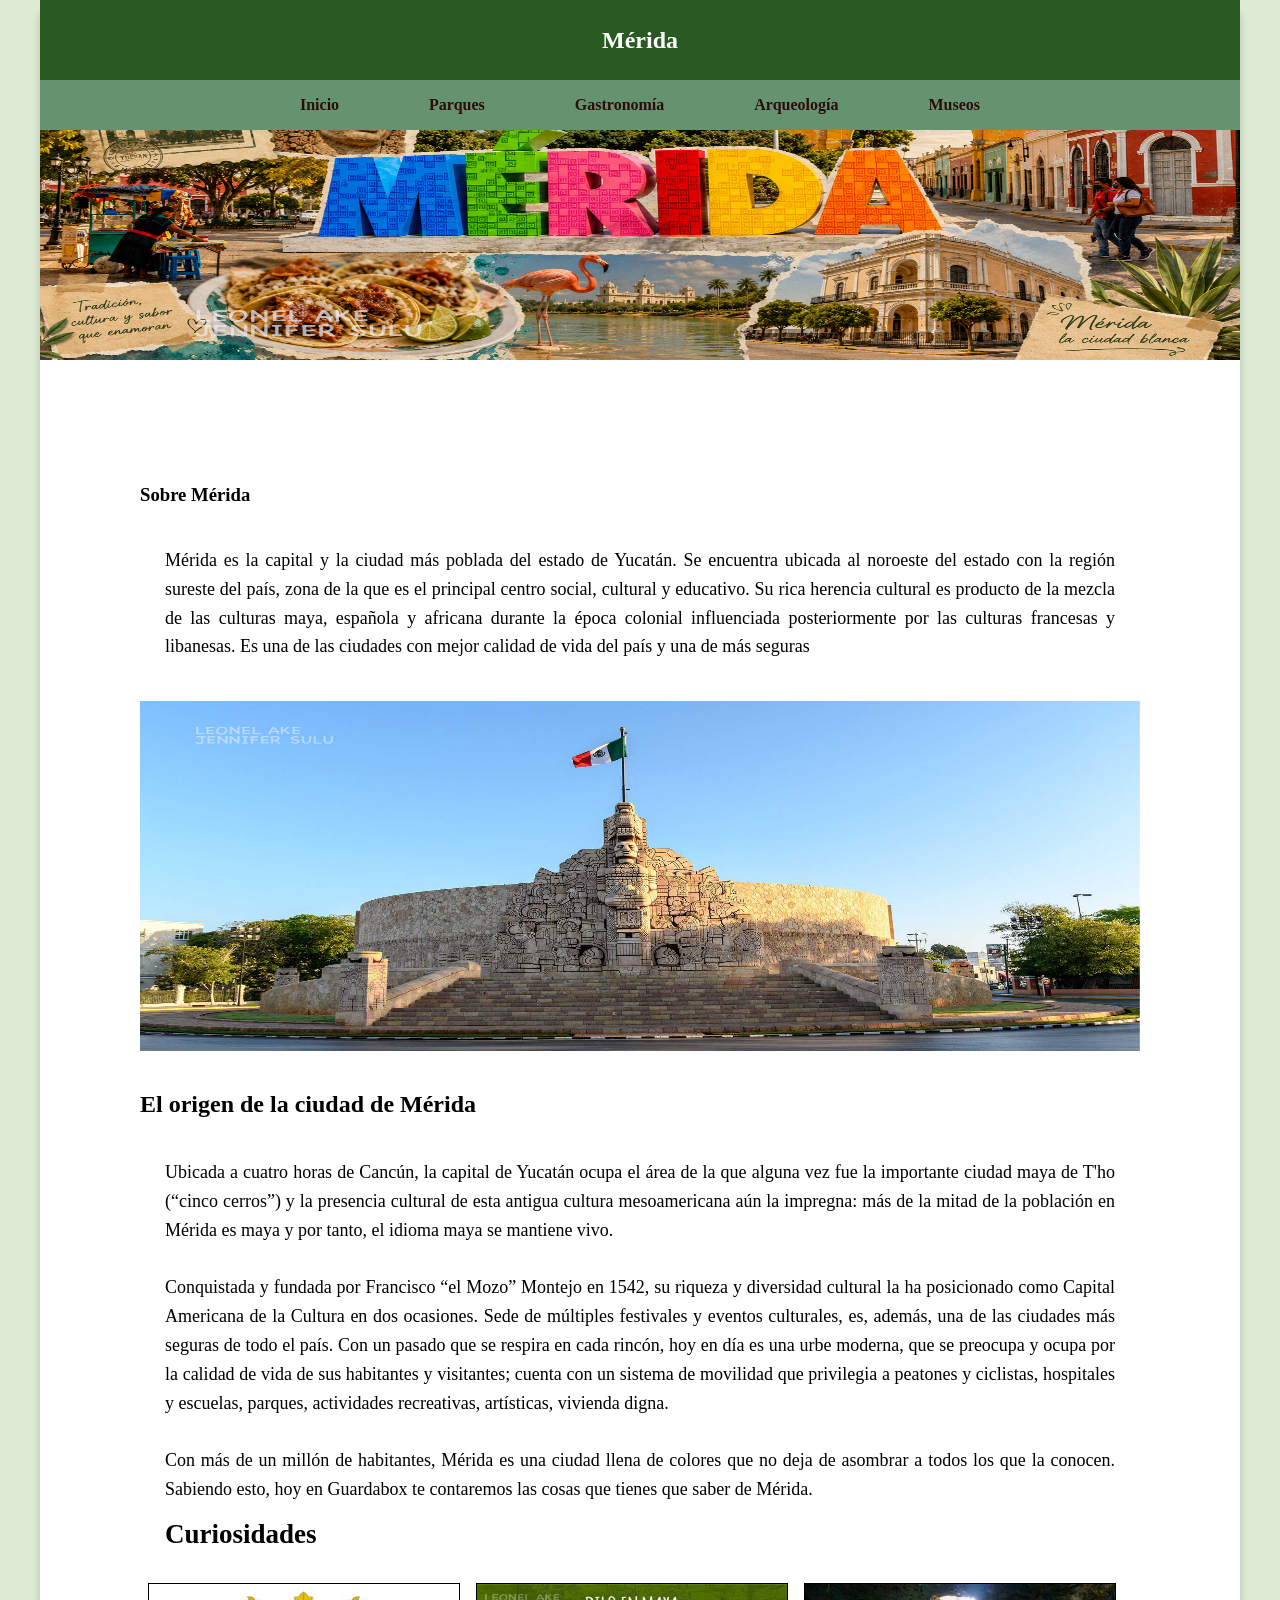
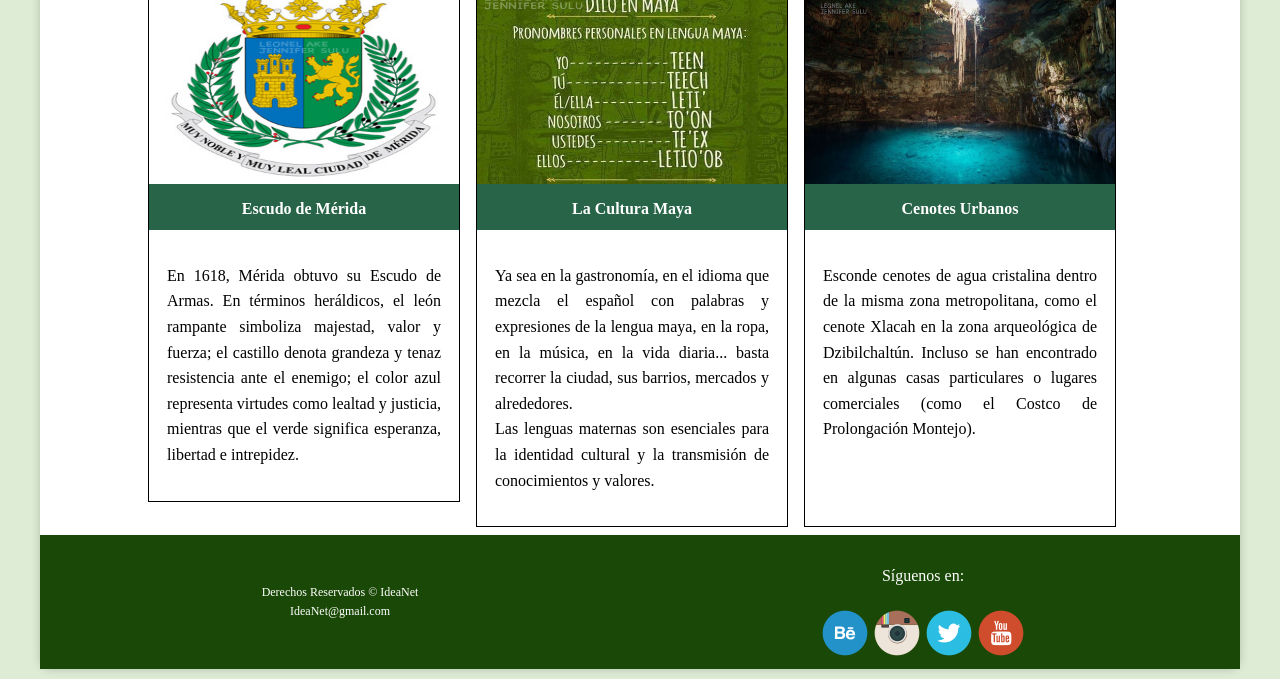
<file: index.html>
<!DOCTYPE html>
<html lang="en">
<head>
    <meta charset="UTF-8">
    <meta name="viewport" content="width=device-width, initial-scale=1.0">
    <title>Mérida</title>
    <link rel="stylesheet" href="css_museo/estilos.css">
</head>
<body>
    <div class="container">

   <aside class="superior">
 <img src="imagenes/banner_M.jpg" alt="" height="350px" width="100%">

<nav>
    <a href="index.html">Inicio</a>
    <a href="parques.html">Parques</a>
    <a href="gastronomia.html">Gastronomía</a>
    <a href="arqueologia.html">Arqueología</a>
    <a href="museos.html">Museos</a>
</nav>

</nav>
  


  <header>
        <h1>Mérida</h1>
    </header>


      <main>
   <section class="cuerpo">

 <h1>Sobre Mérida</h1>

<div class="texto">
    <p>
        Mérida es la capital y la ciudad más poblada del estado de Yucatán. Se encuentra ubicada al noroeste 
        del estado con la región sureste del país, zona de la que es el principal centro social, cultural y 
        educativo. Su rica herencia cultural es producto de la mezcla de las culturas maya, española y 
        africana durante la época colonial influenciada posteriormente por las culturas francesas y 
        libanesas. Es una de las ciudades con mejor calidad de vida del país y una de más seguras
</p>
</div>

 <section class="slider">
            <img src="imagenes/meridas.jpg" alt="" height="350px" width="100%">



  <br><br><br>         
<h2>El origen de la ciudad de Mérida</h2>

<div class="texto">
    <p>
       Ubicada a cuatro horas de Cancún, la capital de Yucatán ocupa el área de la que alguna vez fue la 
       importante ciudad maya de T'ho (“cinco cerros”) y la presencia cultural de esta antigua cultura
        mesoamericana aún la impregna: más de la mitad de la población en Mérida es maya y por tanto, el 
        idioma maya se mantiene vivo.
<br><br>
Conquistada y fundada por Francisco “el Mozo” Montejo en 1542, su riqueza y diversidad cultural la ha 
posicionado como Capital Americana de  la Cultura en dos ocasiones. Sede de múltiples festivales y eventos 
culturales, es, además, una de las ciudades más seguras de todo el país. Con un pasado que se respira en cada 
rincón, hoy en día es una urbe moderna, que se preocupa y ocupa por la calidad de vida de sus habitantes y 
visitantes; cuenta con un sistema de movilidad que privilegia a peatones y ciclistas, hospitales y escuelas, 
parques, actividades recreativas, artísticas, vivienda digna.

<br><br>
Con más de un millón de habitantes, Mérida es una ciudad llena de colores que no deja de asombrar a todos los que la conocen. Sabiendo esto, hoy en Guardabox te contaremos las cosas que tienes que saber de Mérida.

<br>

<h2>Curiosidades</h2>


</div>
<article class="caja">
    <div class="subtitulo">
    <img src="imagenes/escudo.jpg" alt="" class="efecto">

    <h4 class="servicios">
Escudo de Mérida
    </h4>
     </div>
<div class="contenido">
<p>
  En 1618, Mérida obtuvo su Escudo de Armas. 
  En términos heráldicos, el león rampante 
  simboliza majestad, valor y fuerza; el castillo
denota grandeza y tenaz resistencia ante el enemigo; el 
color azul representa virtudes como lealtad y justicia, 
mientras que el verde significa esperanza, libertad e 
intrepidez.</p>
    
</div>
</article>
<article class="caja">
    <div class="subtitulo">
    <img src="imagenes/maya.jpg" alt="" class="efecto">
  <h4 class="servicios">
La Cultura Maya 
    </h4>
</div>
<div class="contenido">
<p>Ya sea en la gastronomía, en el idioma que mezcla el español 
    con palabras y expresiones de la lengua maya, en la ropa, en la música,
     en la vida diaria... basta recorrer la ciudad, sus barrios, mercados y 
    alrededores. 
    <br>
    Las lenguas maternas son esenciales para la identidad cultural 
    y la transmisión de conocimientos y valores.
</p>
     
</div>
</article>
    <article class="caja">
          <div class="subtitulo">
<img src="imagenes/cenotes_M.jpg" alt="" class="efecto">
  <h4 class="servicios">
Cenotes Urbanos
    </h4>
</div>
<div class="contenido">
<p>Esconde cenotes de agua cristalina dentro de la misma 
    zona metropolitana, como el cenote Xlacah en la zona 
    arqueológica de Dzibilchaltún. Incluso se han 
    encontrado en algunas casas particulares o lugares 
    comerciales (como el Costco de Prolongación Montejo).
 <br>
  <br>
   <br>
</p>
   






</div>
</article>

  </section>
    </main>


   </section>
   <footer class="pie">
    <div class="izquierda">
       
        <p class="abajo">
            Derechos Reservados © IdeaNet<br>
            IdeaNet@gmail.com <br>
        </p>
    </div>
    <div class="derecha">
        <p class="siguenos">Síguenos en:</p>
         <center>
            <img src="imagenes/behance.png" alt="">
            <img src="imagenes/instagram.png" alt="">
            <img src="imagenes/twitter.png" alt="">
            <img src="imagenes/youtube.png" alt="">
         </center>
    </div>
   </footer>
    </div>
  
</body>
</html>
</file>
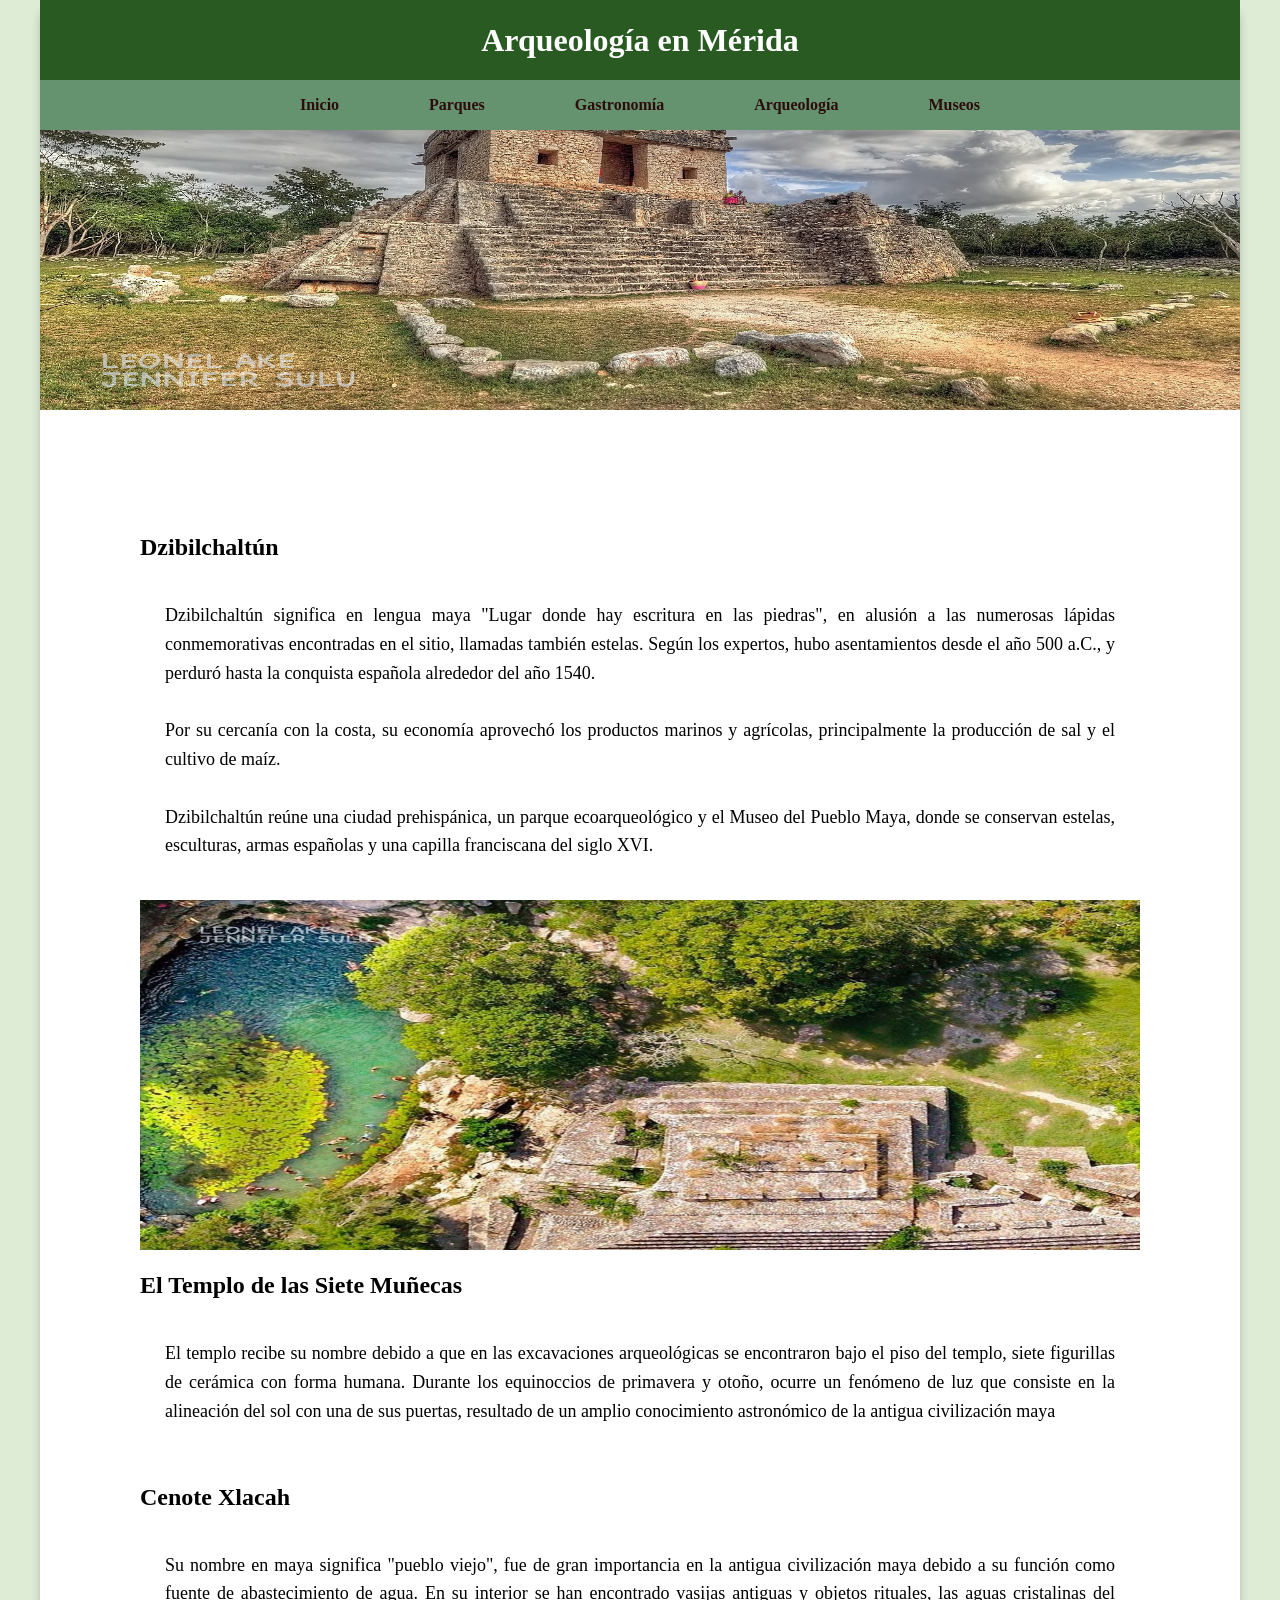
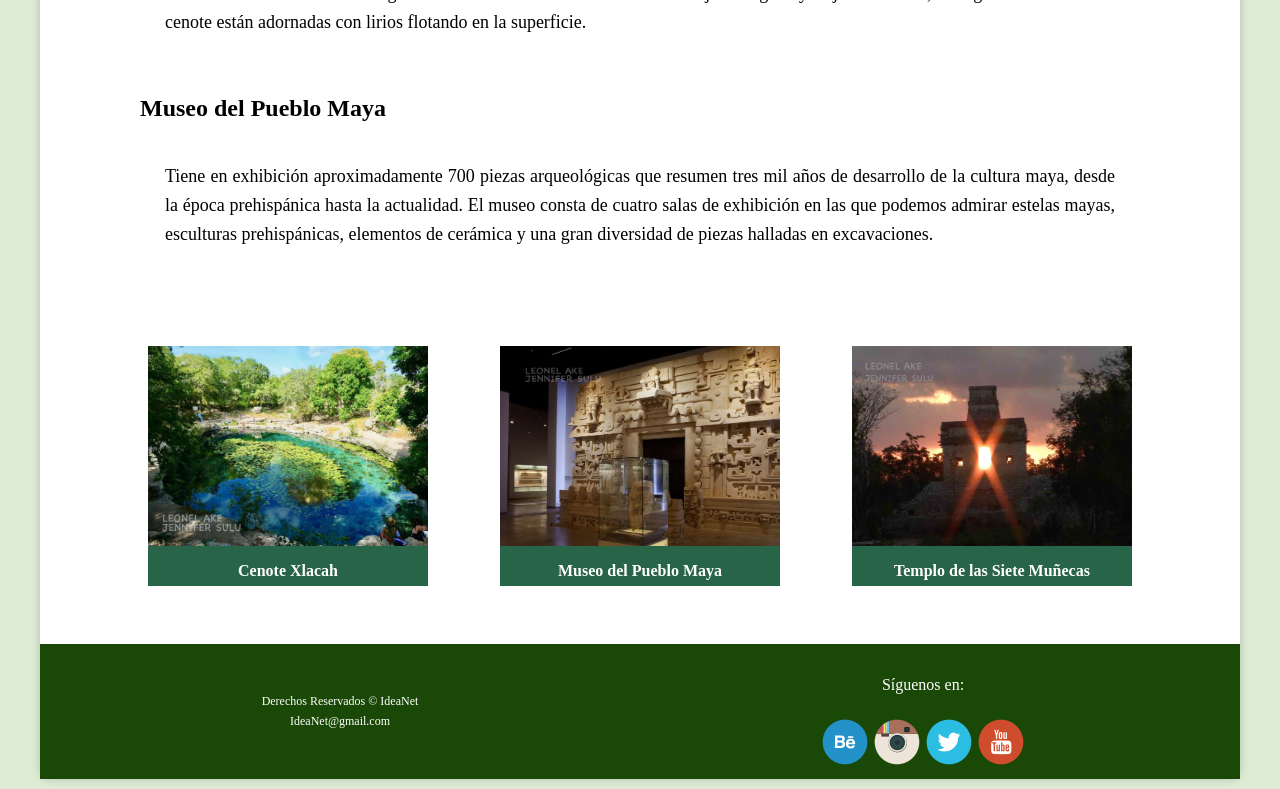
<file: arqueologia.html>
<!DOCTYPE html>
<html lang="es">
<head>
    <meta charset="UTF-8">
    <meta name="viewport" content="width=device-width, initial-scale=1.0">
    <title>Arqueología</title>
    <link rel="stylesheet" href="css_arqueologia/estilos.css">
</head>

<body>

<div class="container">

    <!-- Imagen superior -->
    <aside class="superior">
        <img src="imagenes/Dzibilchaltun_01.jpg" alt="" width="100%" height="400">
    </aside>

    <!-- Menú -->
    <nav>
        <a href="index.html">Inicio</a>
        <a href="parques.html">Parques</a>
        <a href="gastronomia.html">Gastronomía</a>
        <a href="arqueologia.html">Arqueología</a>
        <a href="museos.html">Museos</a>
    </nav>

    <!-- Encabezado -->
    <header>
        <h1>Arqueología en Mérida</h1>
    </header>

    <!-- Contenido -->
    <main>

        <section class="cuerpo">

            <h1>Dzibilchaltún</h1>

            <div class="texto">
                <p>
                    Dzibilchaltún significa en lengua maya "Lugar donde hay escritura en las piedras", en alusión a las numerosas lápidas conmemorativas encontradas en el sitio, llamadas también estelas.

                    Según los expertos, hubo asentamientos desde el año 500 a.C., y perduró hasta la conquista española alrededor del año 1540.

                    <br><br>

                    Por su cercanía con la costa, su economía aprovechó los productos marinos y agrícolas, principalmente la producción de sal y el cultivo de maíz.

                    <br><br>

                    Dzibilchaltún reúne una ciudad prehispánica, un parque ecoarqueológico y el Museo del Pueblo Maya, donde se conservan estelas, esculturas, armas españolas y una capilla franciscana del siglo XVI.
                </p>
            </div>

            <!-- Imagen grande -->
            <section class="slider">
                <img src="imagenes/dzibil06.jpg" alt="" width="100%" height="350">
            </section>

            <br>

            <h2>El Templo de las Siete Muñecas</h2>

            <div class="texto">
                <p>
                   El templo recibe su nombre debido a que en las excavaciones arqueológicas se encontraron bajo el piso del 
templo, siete figurillas de cerámica con forma humana. Durante los equinoccios de primavera y otoño, ocurre 
un fenómeno de luz que consiste en la alineación del sol con una de sus puertas, resultado de un amplio 
conocimiento astronómico de la antigua civilización maya
                </p>
            </div>

            <br>

            <h2>Cenote Xlacah</h2>

            <div class="texto">
                <p>
                    Su nombre en maya significa "pueblo viejo", fue de gran importancia en la antigua civilización maya debido 
a su función como fuente de abastecimiento de agua. En su interior se han encontrado vasijas antiguas y 
objetos rituales, las aguas cristalinas del cenote están adornadas con lirios flotando en la superficie.
                </p>
            </div>

            <br>

            <h2>Museo del Pueblo Maya</h2>

            <div class="texto">
                <p>
                    Tiene en exhibición aproximadamente 700 piezas arqueológicas que resumen tres mil años de desarrollo de 
la cultura maya, desde la época prehispánica hasta la actualidad. El museo consta de cuatro salas de 
exhibición en las que podemos admirar estelas mayas, esculturas prehispánicas, elementos de cerámica y 
una gran diversidad de piezas halladas en excavaciones.
                </p>
            </div>

            <!-- Tarjetas -->
            <section class="galeria">

                <article class="caja">
                    <img src="imagenes/cenote.jpg" alt="" class="efecto">
                    <h4>Cenote Xlacah</h4>
                </article>

                <article class="caja">
                    <img src="imagenes/museo_dsi.jpg" alt="" class="efecto">
                    <h4>Museo del Pueblo Maya</h4>
                </article>

                <article class="caja">
                    <img src="imagenes/templo.jpg" alt="" class="efecto">
                    <h4>Templo de las Siete Muñecas</h4>
                </article>

            </section>

        </section>

    </main>

    <!-- Footer -->
  <footer class="pie">
    <div class="izquierda">
       
        <p class="abajo">
            Derechos Reservados © IdeaNet<br>
            IdeaNet@gmail.com <br>
        </p>
    </div>
    <div class="derecha">
        <p class="siguenos">Síguenos en:</p>
         <center>
            <img src="imagenes/behance.png" alt="">
            <img src="imagenes/instagram.png" alt="">
            <img src="imagenes/twitter.png" alt="">
            <img src="imagenes/youtube.png" alt="">
         </center>
    </div>
   </footer>
    </div>
  

</div>

</body>
</html>
</file>
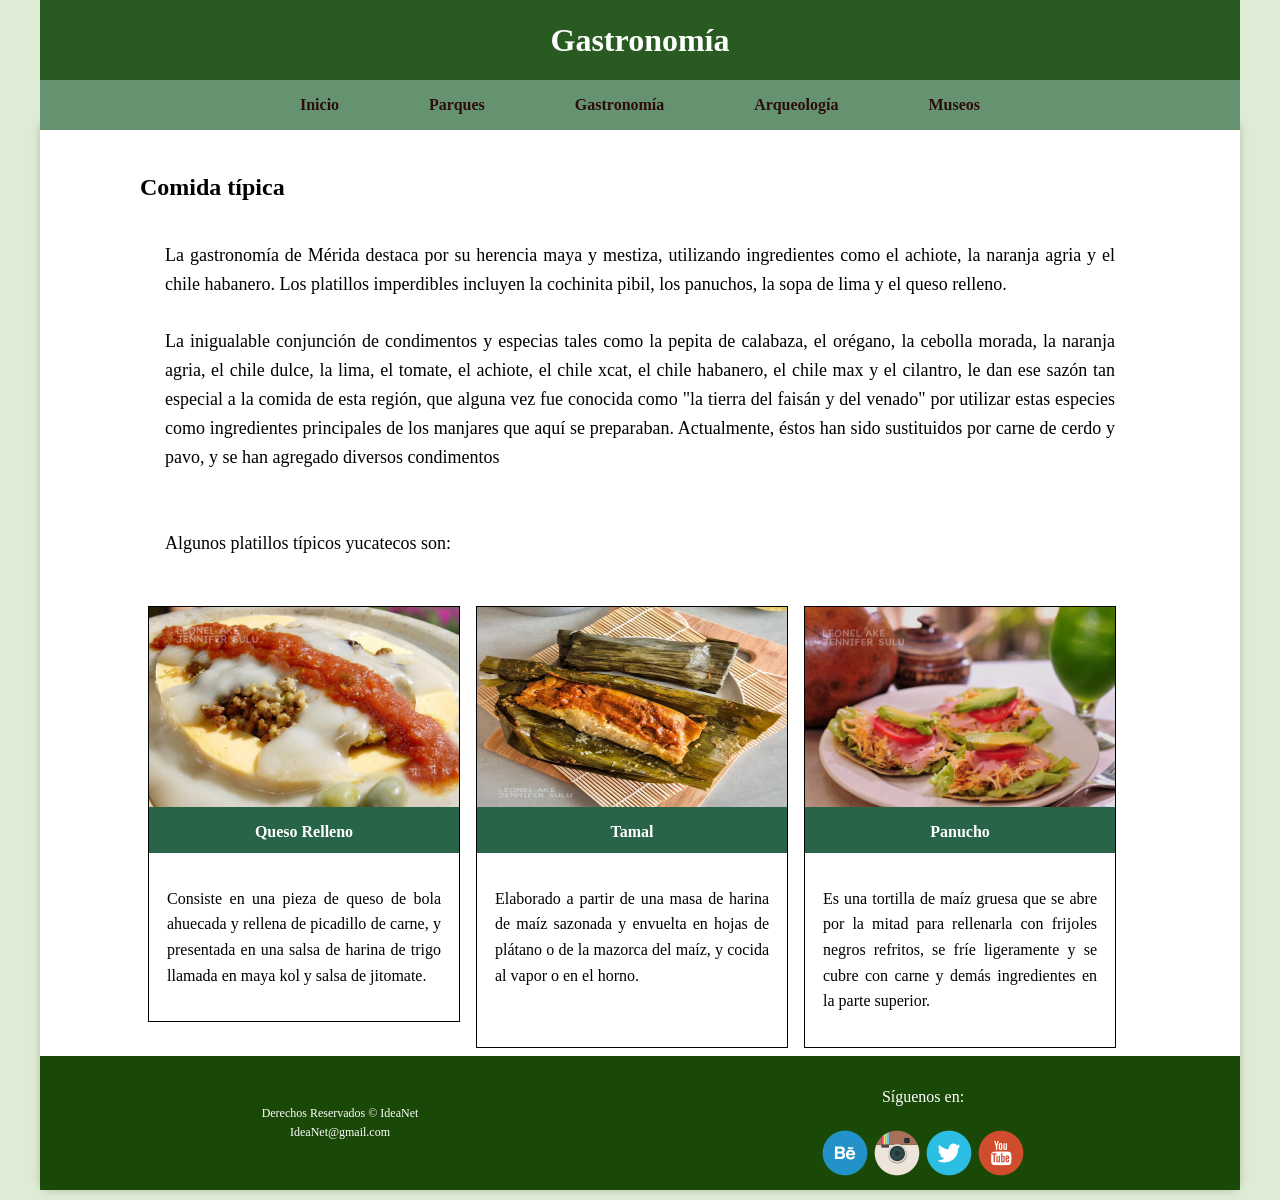
<file: gastronomia.html>
<!DOCTYPE html>
<html lang="en">
<head>
    <meta charset="UTF-8">
    <meta name="viewport" content="width=device-width, initial-scale=1.0">
    <title>Gastronomía</title>
    <link rel="stylesheet" href="css_gastronomia/estilos.css">
</head>
<body>
    <div class="container">
   
<nav>
    <a href="index.html">Inicio</a>
    <a href="parques.html">Parques</a>
    <a href="gastronomia.html">Gastronomía</a>
    <a href="arqueologia.html">Arqueología</a>
    <a href="museos.html">Museos</a>
</nav>
 

  
        

  <header>
        <h1>Gastronomía</h1>
    </header>


      <main>
        <section>
         
           <br>  <br>  <br>
           <h1>Comida típica</h1>
    
   <section class="cuerpo">


<div class="texto">
    <p>La gastronomía de Mérida destaca por su herencia maya y mestiza,
utilizando ingredientes como el achiote, la naranja agria y el
chile habanero. Los platillos imperdibles incluyen la cochinita
pibil, los panuchos, la sopa de lima y el queso relleno.
<br><br>
La inigualable conjunción de condimentos y especias tales como
la pepita de calabaza, el orégano, la cebolla morada, la naranja
agria, el chile dulce, la lima, el tomate, el achiote, el chile
xcat, el chile habanero, el chile max y el cilantro, le dan ese
sazón tan especial a la comida de esta región, que alguna vez
fue conocida como "la tierra del faisán y del venado" por utilizar
estas especies como ingredientes principales de los manjares que
aquí se preparaban. Actualmente, éstos han sido sustituidos por
carne de cerdo y pavo, y se han agregado diversos condimentos
<br><br><br>
Algunos platillos típicos yucatecos son:


</p>
</div>
<article class="caja">
    <div class="subtitulo">
    <img src="imagenes/queso.jpg" alt="" class="efecto">

    <h4 class="servicios">
Queso Relleno
    </h4>
     </div>
<div class="contenido">
<p>
   Consiste en una pieza de queso de bola ahuecada y 
   rellena de picadillo de carne, y presentada en una salsa de 
   harina de trigo llamada en maya kol y salsa de jitomate.
 <br> 
</p>
    
</div>
</article>
<article class="caja">
    <div class="subtitulo">
    <img src="imagenes/tamal.jpg" alt="" class="efecto">
  <h4 class="servicios">
Tamal

    </h4>
</div>
<div class="contenido">
<p>Elaborado a partir de una masa de harina de maíz sazonada y 
    envuelta en hojas de plátano o de la mazorca del maíz, y 
    cocida al vapor o en el horno.
    <br>
     <br> 
</p>
    
</div>
</article>
    <article class="caja">
          <div class="subtitulo">
<img src="imagenes/panuchos.jpg" alt="" class="efecto">
  <h4 class="servicios">
Panucho
    </h4>
</div>
<div class="contenido">
<p>Es una tortilla de maíz gruesa que se abre por la mitad para 
    rellenarla con frijoles negros refritos, se fríe ligeramente 
    y se cubre con carne y demás ingredientes en la parte superior.</p>
   
   







    








    
</div>
</article>














  </section>
    </main>


   </section>
   <footer class="pie">
    <div class="izquierda">
       
        <p class="abajo">
            Derechos Reservados © IdeaNet<br>
            IdeaNet@gmail.com <br>
        </p>
    </div>
    <div class="derecha">
        <p class="siguenos">Síguenos en:</p>
         <center>
            <img src="imagenes/behance.png" alt="">
            <img src="imagenes/instagram.png" alt="">
            <img src="imagenes/twitter.png" alt="">
            <img src="imagenes/youtube.png" alt="">
         </center>
    </div>
   </footer>
    </div>
  
</body>
</html>
</file>
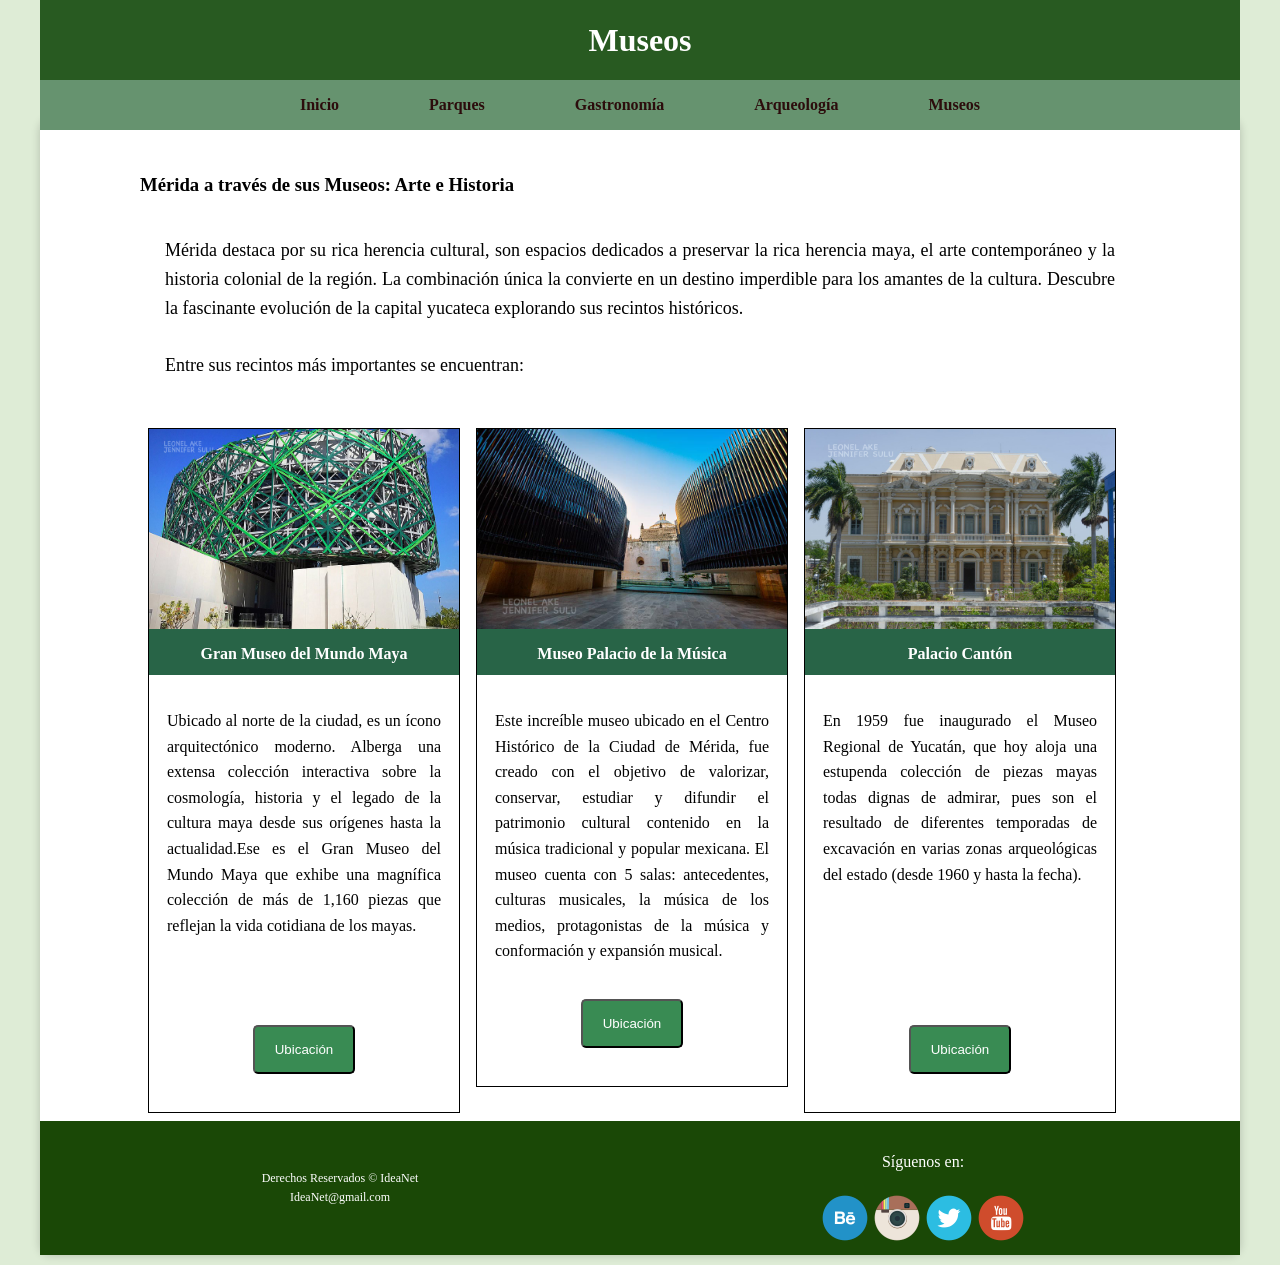
<file: museos.html>
<!DOCTYPE html>
<html lang="en">
<head>
    <meta charset="UTF-8">
    <meta name="viewport" content="width=device-width, initial-scale=1.0">
    <title>Museos</title>
    <link rel="stylesheet" href="css_museo/estilos.css">
</head>
<body>
    <div class="container">
   
<nav>
    <a href="index.html">Inicio</a>
    <a href="parques.html">Parques</a>
    <a href="gastronomia.html">Gastronomía</a>
    <a href="arqueologia.html">Arqueología</a>
    <a href="museos.html">Museos</a>
</nav>

</nav>
  
        

  <header>
        <h1>Museos</h1>
    </header>


      <main>
        <section>
         
           
      
    
   <section class="cuerpo">


    <br>    <br>    <br>

    <h1>Mérida a través de sus Museos: Arte e Historia</h1>

<div class="texto">
    <p>Mérida destaca por su rica herencia cultural, son espacios dedicados a preservar la rica herencia maya, el arte contemporáneo y la historia colonial de la región.
        La combinación única la convierte en un destino imperdible para los amantes de la cultura.
        Descubre la fascinante evolución de la capital yucateca explorando sus recintos históricos. 
<br><br>
Entre sus recintos más importantes se encuentran:</p>
</div>
<article class="caja">
    <div class="subtitulo">
    <img src="imagenes/museo_maya.jpg" alt="" class="efecto">

    <h4 class="servicios">
Gran Museo del Mundo Maya
    </h4>
     </div>
<div class="contenido">
<p>
    Ubicado al norte de la ciudad, es un ícono arquitectónico 
    moderno. Alberga una extensa colección interactiva sobre 
    la cosmología, historia y el legado de la cultura maya 
    desde sus orígenes hasta la actualidad.Ese es el Gran Museo 
    del Mundo Maya que exhibe una magnífica colección de más de 
    1,160 piezas que reflejan la vida cotidiana de los mayas.
 <br> <br> <br>
</p>
    <a href="https://www.google.com/maps?vet=10CAAQoqAOahcKEwjYo5eTm9WVAxUAAAAAHQAAAAAQDA..i&cshid=1784136702504594&rlz=1C5OZZY_enMX1137MX1138&sca_esv=7f18ccfbdad134d1&pvq=OhYweDA6MHhiOTFlNjkxYjllMDRjNWZk&fvr=1&cs=1&um=1&ie=UTF-8&fb=1&gl=mx&sa=X&ftid=0x8f5674288e04b4bf:0xb91e691b9e04c5fd">
    <center><input type="submit"  class="boton" value="Ubicación"></center> 
</a>
</div>
</article>
<article class="caja">
    <div class="subtitulo">
    <img src="imagenes/palacio-de-la-musica.jpg" alt="" class="efecto">
  <h4 class="servicios">
Museo Palacio de la Música
    </h4>
</div>
<div class="contenido">
<p>Este increíble museo ubicado en el Centro Histórico de la 
    Ciudad de Mérida, fue creado con el objetivo de valorizar, 
    conservar, estudiar y difundir el patrimonio cultural contenido 
    en la música tradicional y popular mexicana. El museo cuenta 
    con 5 salas: antecedentes, culturas musicales, la música de los 
    medios, protagonistas de la música y conformación y expansión
    musical.</p>
     <a href="https://www.google.com/maps/place/Palacio+de+la+M%C3%BAsica/@20.9686316,-89.6243026,17z/data=!3m2!4b1!5s0x8f567161663780bf:0x49fa5393484511d0!4m6!3m5!1s0x8f5671616868fa75:0xfe685b8e8345c314!8m2!3d20.9686266!4d-89.6217277!16s%2Fg%2F11fxvddwm4!5m1!1e1?entry=ttu&g_ep=EgoyMDI2MDcxNS4wIKXMDSoASAFQAw%3D%3D">
    <center><input type="submit"  class="boton" value="Ubicación"></center>
    </a>
</div>
</article>
    <article class="caja">
          <div class="subtitulo">
<img src="imagenes/canton.jpg" alt="" class="efecto">
  <h4 class="servicios">
Palacio Cantón
    </h4>
</div>
<div class="contenido">
<p>En 1959 fue inaugurado el Museo Regional de Yucatán, que hoy 
    aloja una estupenda colección de piezas mayas todas dignas 
    de admirar, pues son el resultado de diferentes temporadas 
    de excavación en varias zonas arqueológicas del estado 
    (desde 1960 y hasta la fecha).
 <br> <br> <br> <br> <br>
</p>
    <a href="https://www.google.com/maps/place/Museo+Regional+de+Antropolog%C3%ADa,+Palacio+Cant%C3%B3n/@20.9780104,-89.6220713,17z/data=!3m1!4b1!4m6!3m5!1s0x8f56715ba7d93801:0x49f046ed93e091c1!8m2!3d20.9780054!4d-89.6194964!16s%2Fg%2F122pkkd6!5m1!1e1?entry=ttu&g_ep=EgoyMDI2MDcxNS4wIKXMDSoASAFQAw%3D%3D">
     <center><input type="submit"  class="boton" value="Ubicación"></center>
</a>
</div>
</article>

  </section>
    </main>


   </section>
   <footer class="pie">
    <div class="izquierda">
       
        <p class="abajo">
            Derechos Reservados © IdeaNet<br>
            IdeaNet@gmail.com <br>
        </p>
    </div>
    <div class="derecha">
        <p class="siguenos">Síguenos en:</p>
         <center>
            <img src="imagenes/behance.png" alt="">
            <img src="imagenes/instagram.png" alt="">
            <img src="imagenes/twitter.png" alt="">
            <img src="imagenes/youtube.png" alt="">
         </center>
    </div>
   </footer>
    </div>
  
</body>
</html>
</file>
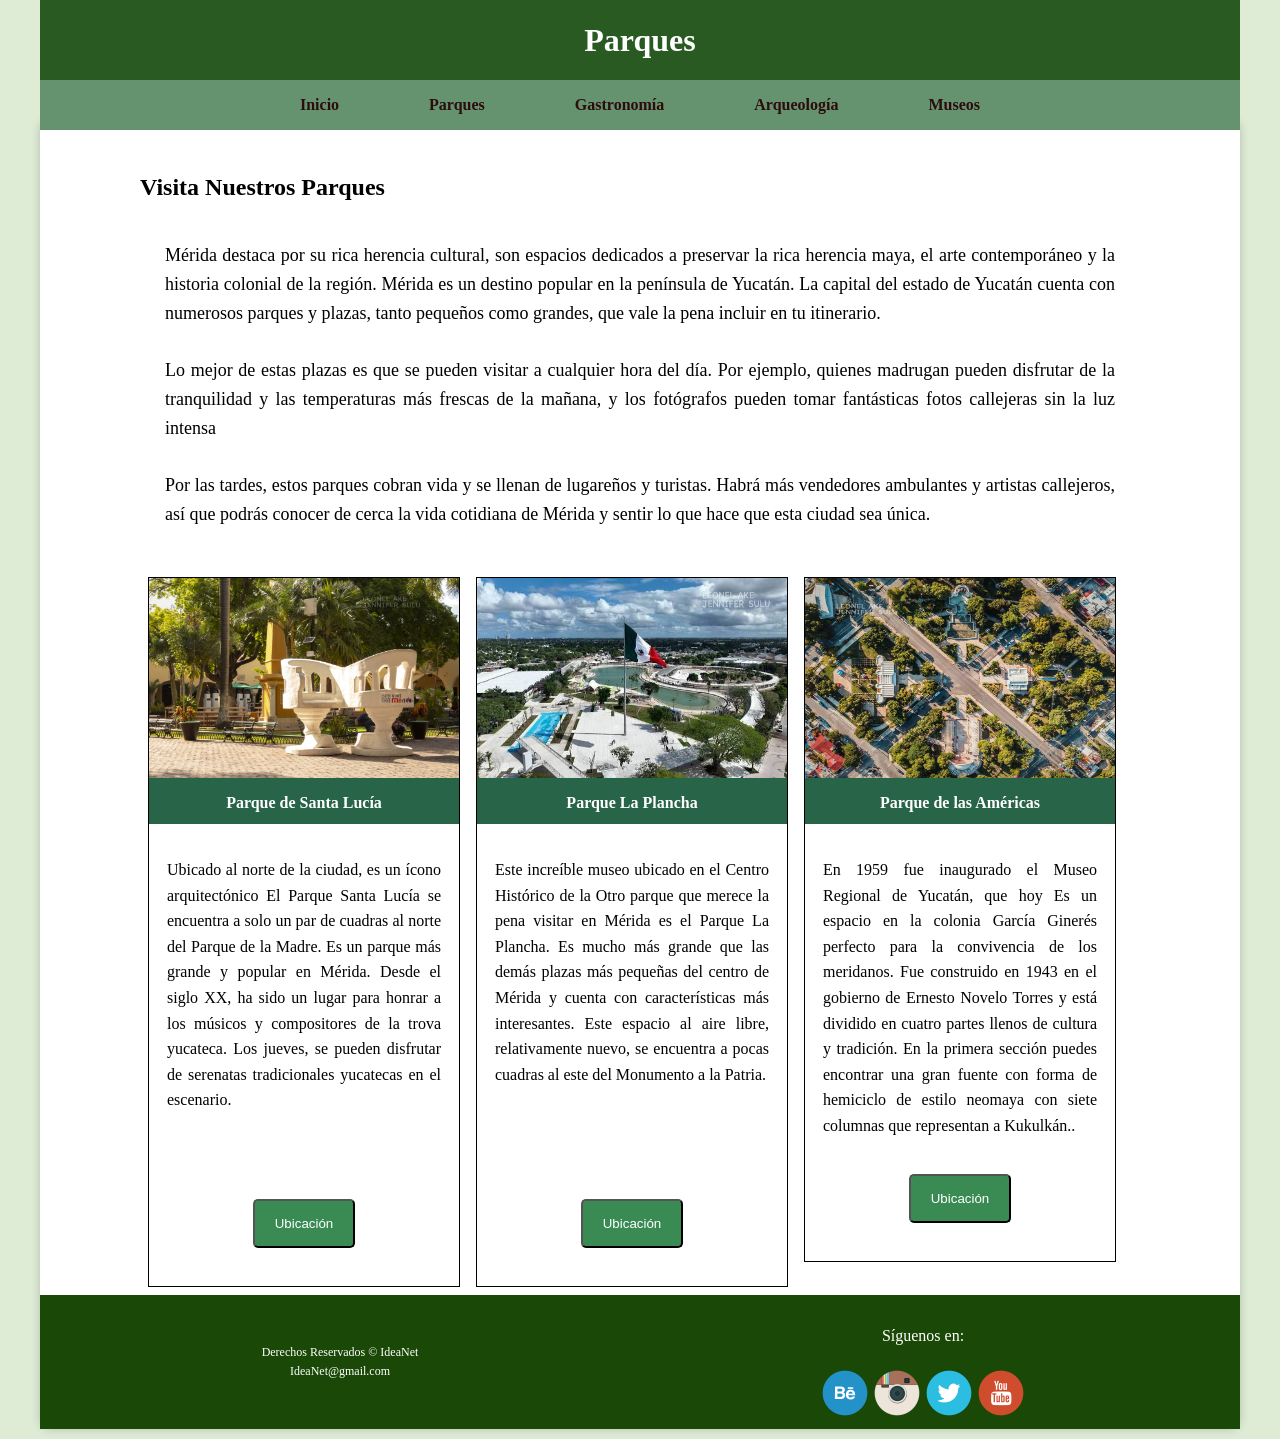
<file: parques.html>
<!DOCTYPE html>
<html lang="en">
<head>
    <meta charset="UTF-8">
    <meta name="viewport" content="width=device-width, initial-scale=1.0">
    <title>Parques</title>
    <link rel="stylesheet" href="css_parque/estilos.css">
</head>
<body>
    <div class="container">
   
<nav>
    <a href="index.html">Inicio</a>
    <a href="parques.html">Parques</a>
    <a href="gastronomia.html">Gastronomía</a>
    <a href="arqueologia.html">Arqueología</a>
    <a href="museos.html">Museos</a>
</nav>
 

  
        

  <header>
        <h1>Parques</h1>
    </header>


      <main>
        <section>
         
           <br>  <br>  <br>
           <h1>Visita Nuestros Parques</h1>
    
   <section class="cuerpo">


<div class="texto">
    <p>Mérida destaca por su rica herencia cultural, son espacios dedicados a preservar la rica herencia maya, el arte contemporáneo y la historia colonial de la región.
        Mérida es un destino popular en la península de Yucatán. La capital del estado de Yucatán cuenta con numerosos parques y plazas, tanto pequeños como grandes, 
        que vale la pena incluir en tu itinerario.
        
<br><br>
 Lo mejor de estas plazas es que se pueden visitar a cualquier hora del día. Por ejemplo, quienes madrugan pueden disfrutar de la tranquilidad y las temperaturas más 
 frescas de la mañana, y los fotógrafos pueden tomar fantásticas fotos callejeras sin la luz intensa
<br><br>
Por las tardes, estos parques cobran vida y se llenan de lugareños y turistas. Habrá más vendedores ambulantes y artistas callejeros, así que podrás conocer de cerca la 
vida cotidiana de Mérida y sentir lo que hace que esta ciudad sea única.

</p>
</div>
<article class="caja">
    <div class="subtitulo">
    <img src="imagenes/SantaL.jpg" alt="" class="efecto">

    <h4 class="servicios">
Parque de Santa Lucía
    </h4>
     </div>
<div class="contenido">
<p>
    Ubicado al norte de la ciudad, es un ícono arquitectónico 
   El Parque Santa Lucía se encuentra a solo un par de cuadras 
   al norte del Parque de la Madre. Es un parque más grande y 
   popular en Mérida. Desde el siglo XX, ha sido un lugar para 
   honrar a los músicos y compositores de la trova yucateca. 
   Los jueves, se pueden disfrutar de serenatas tradicionales 
   yucatecas en el escenario.
 <br> <br> <br>
</p>
    <a href="https://www.google.com/maps/place/Parque+Santa+Lucia,+Centro,+97000+M%C3%A9rida,+Yuc./@20.9717645,-89.62476,17z/data=!3m1!4b1!4m6!3m5!1s0x8f567160ee62e21f:0xf28f97b698d4b276!8m2!3d20.9725996!4d-89.6216334!16s%2Fg%2F11h2315myl!5m1!1e1?entry=ttu&g_ep=EgoyMDI2MDcxNS4wIKXMDSoASAFQAw%3D%3D">
    <center><input type="submit"  class="boton" value="Ubicación"></center> 
</a>
</div>
</article>
<article class="caja">
    <div class="subtitulo">
    <img src="imagenes/Plancha.jpg" alt="" class="efecto">
  <h4 class="servicios">
Parque La Plancha
    </h4>
</div>
<div class="contenido">
<p>Este increíble museo ubicado en el Centro Histórico de la 
    Otro parque que merece la pena visitar en Mérida es el 
    Parque La Plancha. Es mucho más grande que las demás 
    plazas más pequeñas del centro de Mérida y cuenta con 
    características más interesantes. Este espacio al aire libre, 
    relativamente nuevo, se encuentra a pocas cuadras al este 
    del Monumento a la Patria.
    <br>
     <br> <br> <br>
</p>
     <a href="https://www.google.com/maps/place/Parque+La+Plancha/@20.9734896,-89.6156505,17z/data=!3m1!4b1!4m6!3m5!1s0x8f5671097c309083:0xdf4f5dfb150ab59c!8m2!3d20.9734846!4d-89.6130756!16s%2Fg%2F11s892x9v5!5m1!1e1?entry=ttu&g_ep=EgoyMDI2MDcxNS4wIKXMDSoASAFQAw%3D%3D">
    <center><input type="submit"  class="boton" value="Ubicación"></center>
    </a>
</div>
</article>
    <article class="caja">
          <div class="subtitulo">
<img src="imagenes/las-americas.jpg" alt="" class="efecto">
  <h4 class="servicios">
Parque de las Américas
    </h4>
</div>
<div class="contenido">
<p>En 1959 fue inaugurado el Museo Regional de Yucatán, que hoy 
    Es un espacio en la colonia García Ginerés perfecto para la 
    convivencia de los meridanos. Fue construido en 1943 en el 
    gobierno de Ernesto Novelo Torres y está dividido en cuatro 
    partes llenos de cultura y tradición. 
En la primera sección puedes encontrar una gran fuente con forma 
de hemiciclo de estilo neomaya con siete columnas que representan 
a Kukulkán..</p>
    <a href="https://www.google.com/maps/place/Parque+de+las+Am%C3%A9ricas/@20.9875137,-89.6357925,17z/data=!3m1!4b1!4m6!3m5!1s0x8f5673fae6db1bcf:0x5622b03817638e68!8m2!3d20.9875087!4d-89.6332176!16s%2Fg%2F1ptwbldh2!5m1!1e1?entry=ttu&g_ep=EgoyMDI2MDcxNS4wIKXMDSoASAFQAw%3D%3D">
     <center><input type="submit"  class="boton" value="Ubicación"></center>
</a>
</div>
</article>

  </section>
    </main>


   </section>
   <footer class="pie">
    <div class="izquierda">
       
        <p class="abajo">
            Derechos Reservados © IdeaNet<br>
            IdeaNet@gmail.com <br>
        </p>
    </div>
    <div class="derecha">
        <p class="siguenos">Síguenos en:</p>
         <center>
            <img src="imagenes/behance.png" alt="">
            <img src="imagenes/instagram.png" alt="">
            <img src="imagenes/twitter.png" alt="">
            <img src="imagenes/youtube.png" alt="">
         </center>
    </div>
   </footer>
    </div>
  
</body>
</html>
</file>
<file: css_museo/estilos.css>
*{
    margin: 0;
    padding: 0;
}
body{
    background: #deecd6;
    font-family: verdana;
}
.container{
    width: 1200px;
    background: white;
    margin: 10px auto;
    border-radius: 10px;
box-shadow: 0 0 10px rgba(0, 0, 0, 0.2);
    
}

header {
    position: fixed;
top: 0;

width: 1200px;
height: 80px;
background: #285a21;
color: white;
display: flex;
justify-content: center;
align-items: center;
z-index: 1000;
}


.logo{
    float: center;
    width: 1200px;
    
}
/*estilos para el menu de opciones */

nav{

    position: fixed;
top: 80px;

width: 1200px;
height: 50px;
background: #66936f;
display: flex;
justify-content: center;
align-items: center;
gap: 60px;
z-index: 999;
}

nav a{

    color: rgb(44, 12, 12);
    text-decoration: none;
    font-weight:bold ;
    padding: 10px 15px;
    transition: 0.3s ;

     float: left;

}

nav a:hover{

display: block;
          
            text-decoration: none;
            text-align: center;
            margin: 8px;
            color: rgb(0, 0, 0);
            width: 232px;
            height: 30px;
            line-height: 30px;
             background: #d0ffa7;
    border-radius: 5px;
}



/*estilos para el cuerpo*/
.cuerpo{
overflow: hidden;

}
.caja{
    float: left;
    width: 310px;
  
    margin: 8px;
    border: 1px solid;
}

.caja img{
    width:100%;
    height: 200px;;
}

.subtitulo{
    
    background: #286447;

}

.servicios{
    color: white;
    text-align: center;
    padding: 12px 0;
    
}
.efecto:hover{
    opacity: 0.8;
    cursor: pointer;
}

.contenido{
    padding: 18px;
    text-align: justify;
    
}

.boton{
  padding: 15px 20px;
  margin: 20px 0;
  color: white;
  background: #398b53;
  border-radius: 5px;
}
.boton:hover{
    background: #0c571d;
  cursor: pointer;
}
.titulo{
    text-align: center;
    padding: 20px 0 15px 0;
    color: #ff7600;
    font-size: 35px;
}

.texto{
    padding: 25px;
    text-align: justify;
    font-size: 18px;
}
/*estilos para el footer */
.pie{
    background: #1a4806;
    overflow: hidden;
}
.izquierda{
    float: left;
    text-align: center;
    width: 550px;
    padding: 25px;
}
.derecha{
    float: left;
    width: 550px;
     padding: 8px;
}
.abajo{
    color: white;
    font-size: 12px;
    padding: 8px;
}
.siguenos{
    text-align: center;
    color: white;
    padding: 5px 0;
}



main {
    margin-top: 120px;
    width: 90%;
    max-width: 1000px;
    margin-left: auto;
    margin-right: auto;
}

section {

background: white;

}

p{
    margin: 15px 0;
    line-height: 1.6;
}
</file>
<file: css_arqueologia/estilos.css>
*{
    margin: 0;
    padding: 0;
}
body{
    background: #deecd6;
    font-family: verdana;
}
.container{
    width: 1200px;
    background: white;
    margin: 10px auto;
    border-radius: 10px;
box-shadow: 0 0 10px rgba(0, 0, 0, 0.2);
    
}




header {
    position: fixed;
top: 0;

width: 1200px;
height: 80px;
background: #285a21;
color: white;
display: flex;
justify-content: center;
align-items: center;
z-index: 1000;
}

.slider{
    position: center;



}

.superior{
overflow: hidden;

}


/*estilos para el menu de opciones */

nav{

    position: fixed;
top: 80px;

width: 1200px;
height: 50px;
background: #66936f;
display: flex;
justify-content: center;
align-items: center;
gap: 60px;
z-index: 999;
}

nav a{

    color: rgb(44, 12, 12);
    text-decoration: none;
    font-weight:bold ;
    padding: 10px 15px;
    transition: 0.3s ;

     float: left;

}

nav a:hover{

display: block;
          
            text-decoration: none;
            text-align: center;
            margin: 8px;
            color: rgb(0, 0, 0);
            width: 232px;
            height: 30px;
            line-height: 30px;
             background: #d0ffa7;
    border-radius: 5px;
}



/*estilos para el cuerpo*/
.cuerpo{
overflow: hidden;

}
.caja{
    float: left;
    width: 280px;
  line-height: 30px;
             background: #286447;
    border-radius: px;
    margin: 7px;
    border: 1px solid;
}

.caja img{
    width:100%;
    height: 200px;;
}

.subtitulo{
    
    background: #286447;

}

.servicios{
    color: white;
    text-align: center;
    padding: 12px 0;
    
}
.efecto:hover{
    opacity: 0.8;
    cursor: pointer;
}

.contenido{
    padding: 18px;
    text-align: justify;
    
}


.titulo{
    text-align: center;
    padding: 20px 0 15px 0;
    color: #ff7600;
    font-size: 35px;
}

.texto{
    padding: 25px;
    text-align: justify;
    font-size: 18px;
}
/*estilos para el footer */
.pie{
    background: #1a4806;
    overflow: hidden;
}
.izquierda{
    float: left;
    text-align: center;
    width: 550px;
    padding: 25px;
}
.derecha{
    float: left;
    width: 550px;
     padding: 8px;
}
.abajo{
    color: white;
    font-size: 12px;
    padding: 8px;
}
.siguenos{
    text-align: center;
    color: white;
    padding: 5px 0;
}



main {
    margin-top: 120px;
    width: 90%;
    max-width: 1000px;
    margin-left: auto;
    margin-right: auto;
}

section {

background: white;

}

p{
    margin: 15px 0;
    line-height: 1.6;
}

/* Galería */

.galeria{
    display:flex;
    justify-content:space-between;
    gap:20px;
    margin:50px 0;
      text-align: center;
       color: white;
        border-radius: 20px;

}
</file>
<file: css_gastronomia/estilos.css>
*{
    margin: 0;
    padding: 0;
}
body{
    background: #deecd6;
    font-family: verdana;
}
.container{
    width: 1200px;
    background: white;
    margin: 10px auto;
    border-radius: 10px;
box-shadow: 0 0 10px rgba(0, 0, 0, 0.2);
    
}

header {
    position: fixed;
top: 0;

width: 1200px;
height: 80px;
background: #285a21;
color: white;
display: flex;
justify-content: center;
align-items: center;
z-index: 1000;
}


.logo{
    float: center;
    width: 1200px;
    
}
/*estilos para el menu de opciones */

nav{

    position: fixed;
top: 80px;

width: 1200px;
height: 50px;
background: #66936f;
display: flex;
justify-content: center;
align-items: center;
gap: 60px;
z-index: 999;
}

nav a{

    color: rgb(44, 12, 12);
    text-decoration: none;
    font-weight:bold ;
    padding: 10px 15px;
    transition: 0.3s ;

     float: left;

}

nav a:hover{

display: block;
          
            text-decoration: none;
            text-align: center;
            margin: 8px;
            color: rgb(0, 0, 0);
            width: 232px;
            height: 30px;
            line-height: 30px;
             background: #d0ffa7;
    border-radius: 5px;
}



/*estilos para el cuerpo*/
.cuerpo{
overflow: hidden;

}
.caja{
    float: left;
    width: 310px;
  
    margin: 8px;
    border: 1px solid;
}

.caja img{
    width:100%;
    height: 200px;;
}

.subtitulo{
    
    background: #286447;

}

.servicios{
    color: white;
    text-align: center;
    padding: 12px 0;
    
}
.efecto:hover{
    opacity: 0.8;
    cursor: pointer;
}

.contenido{
    padding: 18px;
    text-align: justify;
    
}

.boton{
  padding: 15px 20px;
  margin: 20px 0;
  color: white;
  background: #398b53;
  border-radius: 5px;
}
.boton:hover{
    background: #0c571d;
  cursor: pointer;
}
.titulo{
    text-align: center;
    padding: 20px 0 15px 0;
    color: #ff7600;
    font-size: 35px;
}

.texto{
    padding: 25px;
    text-align: justify;
    font-size: 18px;
}
/*estilos para el footer */
.pie{
    background: #1a4806;
    overflow: hidden;
}
.izquierda{
    float: left;
    text-align: center;
    width: 550px;
    padding: 25px;
}
.derecha{
    float: left;
    width: 550px;
     padding: 8px;
}
.abajo{
    color: white;
    font-size: 12px;
    padding: 8px;
}
.siguenos{
    text-align: center;
    color: white;
    padding: 5px 0;
}



main {
    margin-top: 120px;
    width: 90%;
    max-width: 1000px;
    margin-left: auto;
    margin-right: auto;
}

section {

background: white;

}

p{
    margin: 15px 0;
    line-height: 1.6;
}
</file>
<file: css_parque/estilos.css>
*{
    margin: 0;
    padding: 0;
}
body{
    background: #deecd6;
    font-family: verdana;
}
.container{
    width: 1200px;
    background: white;
    margin: 10px auto;
    border-radius: 10px;
box-shadow: 0 0 10px rgba(0, 0, 0, 0.2);
    
}

header {
    position: fixed;
top: 0;

width: 1200px;
height: 80px;
background: #285a21;
color: white;
display: flex;
justify-content: center;
align-items: center;
z-index: 1000;
}


.logo{
    float: center;
    width: 1200px;
    
}
/*estilos para el menu de opciones */

nav{

    position: fixed;
top: 80px;

width: 1200px;
height: 50px;
background: #66936f;
display: flex;
justify-content: center;
align-items: center;
gap: 60px;
z-index: 999;
}

nav a{

    color: rgb(44, 12, 12);
    text-decoration: none;
    font-weight:bold ;
    padding: 10px 15px;
    transition: 0.3s ;

     float: left;

}

nav a:hover{

display: block;
          
            text-decoration: none;
            text-align: center;
            margin: 8px;
            color: rgb(0, 0, 0);
            width: 232px;
            height: 30px;
            line-height: 30px;
             background: #d0ffa7;
    border-radius: 5px;
}



/*estilos para el cuerpo*/
.cuerpo{
overflow: hidden;

}
.caja{
    float: left;
    width: 310px;
  
    margin: 8px;
    border: 1px solid;
}

.caja img{
    width:100%;
    height: 200px;;
}

.subtitulo{
    
    background: #286447;

}

.servicios{
    color: white;
    text-align: center;
    padding: 12px 0;
    
}
.efecto:hover{
    opacity: 0.8;
    cursor: pointer;
}

.contenido{
    padding: 18px;
    text-align: justify;
    
}

.boton{
  padding: 15px 20px;
  margin: 20px 0;
  color: white;
  background: #398b53;
  border-radius: 5px;
}
.boton:hover{
    background: #0c571d;
  cursor: pointer;
}
.titulo{
    text-align: center;
    padding: 20px 0 15px 0;
    color: #ff7600;
    font-size: 35px;
}

.texto{
    padding: 25px;
    text-align: justify;
    font-size: 18px;
}
/*estilos para el footer */
.pie{
    background: #1a4806;
    overflow: hidden;
}
.izquierda{
    float: left;
    text-align: center;
    width: 550px;
    padding: 25px;
}
.derecha{
    float: left;
    width: 550px;
     padding: 8px;
}
.abajo{
    color: white;
    font-size: 12px;
    padding: 8px;
}
.siguenos{
    text-align: center;
    color: white;
    padding: 5px 0;
}



main {
    margin-top: 120px;
    width: 90%;
    max-width: 1000px;
    margin-left: auto;
    margin-right: auto;
}

section {

background: white;

}

p{
    margin: 15px 0;
    line-height: 1.6;
}
</file>
